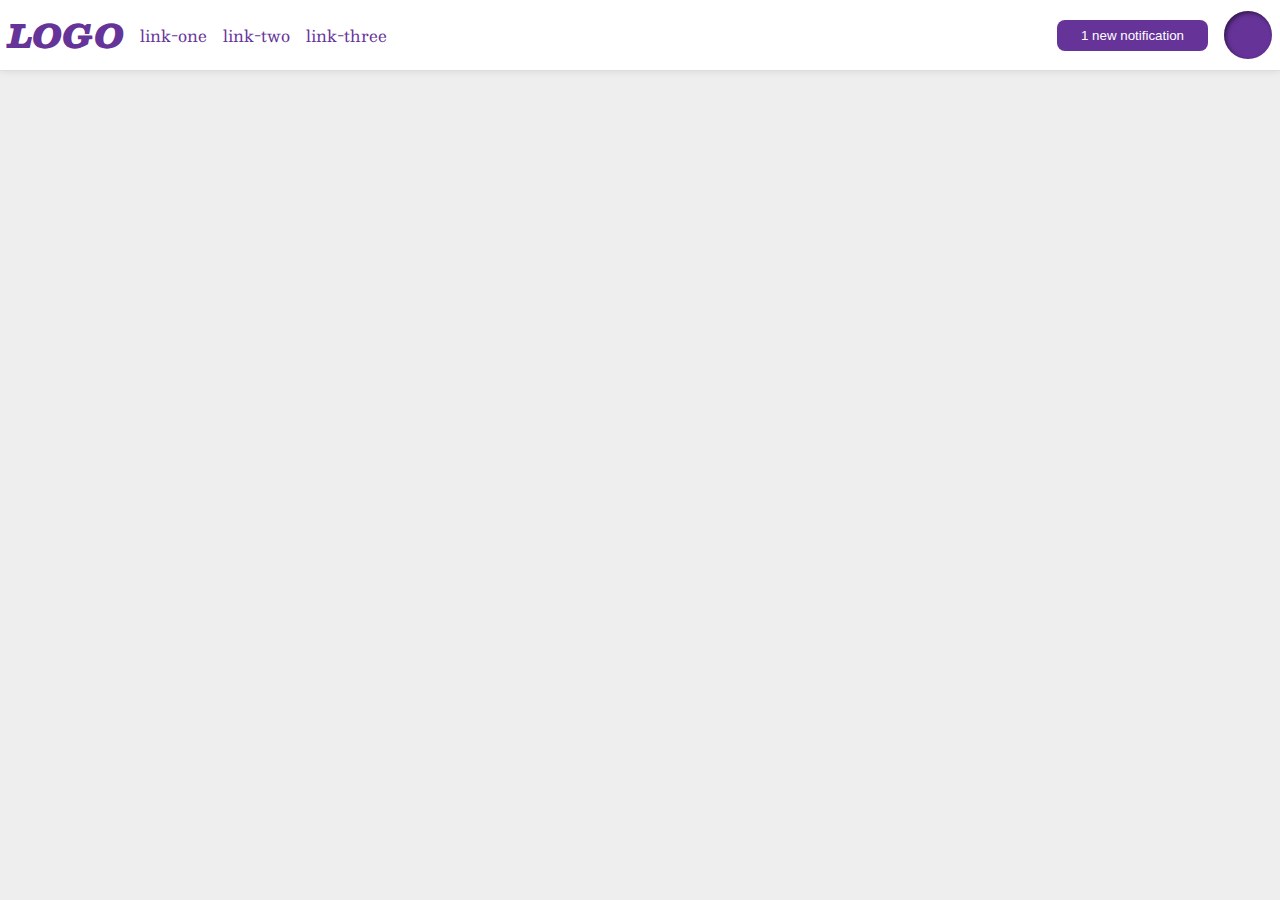
<file: flex/03-flex-header-2/index.html>
<!DOCTYPE html>
<html lang="en">
<head>
  <meta charset="UTF-8">
  <meta http-equiv="X-UA-Compatible" content="IE=edge">
  <meta name="viewport" content="width=device-width, initial-scale=1.0">
  <title>Flex Header 2</title>
  <link rel="stylesheet" href="style.css">
</head>
<body>
  <div class="header">
   <div class="left">
      <div class="logo">
        LOGO
      </div>
      <ul class="links">
        <li><a href="google.com">link-one</a></li>
        <li><a href="google.com">link-two</a></li>
        <li><a href="google.com">link-three</a></li>
      </ul>
    </div>
    <div class="right">
      <button class="notifications">
        1 new notification
      </button>
      <div class="profile-image"></div>
    </div>
  </div>
</body>
</html>
</file>
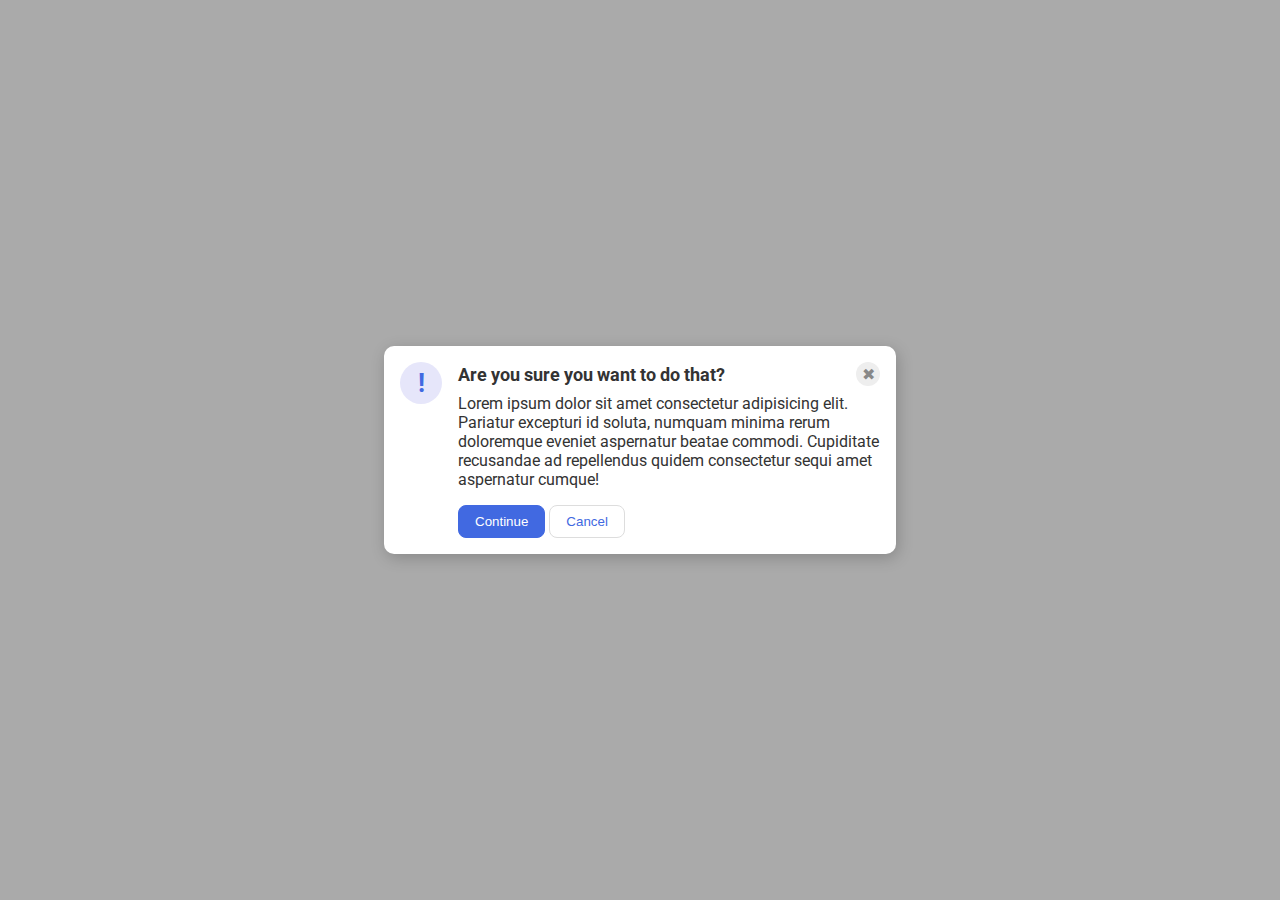
<file: flex/05-flex-modal/index.html>
<!DOCTYPE html>
<html lang="en">
<head>
  <meta charset="UTF-8">
  <meta http-equiv="X-UA-Compatible" content="IE=edge">
  <meta name="viewport" content="width=device-width, initial-scale=1.0">
  <link rel="stylesheet" href="style.css">
  <title>Modal</title>
</head>
<body>
  <div class="modal">
    <div class="icon">!</div>
    <div class="container">
      <div class="header">Are you sure you want to do that?
        <div class="close-button">✖</div>
      </div>
      <div class="text">Lorem ipsum dolor sit amet consectetur adipisicing elit. Pariatur excepturi id soluta, numquam minima rerum doloremque eveniet aspernatur beatae commodi. Cupiditate recusandae ad repellendus quidem consectetur sequi amet aspernatur cumque!</div>
      <button class="continue">Continue</button>
      <button class="cancel">Cancel</button>
    </div>
  </div>
</body>
</html>
</file>
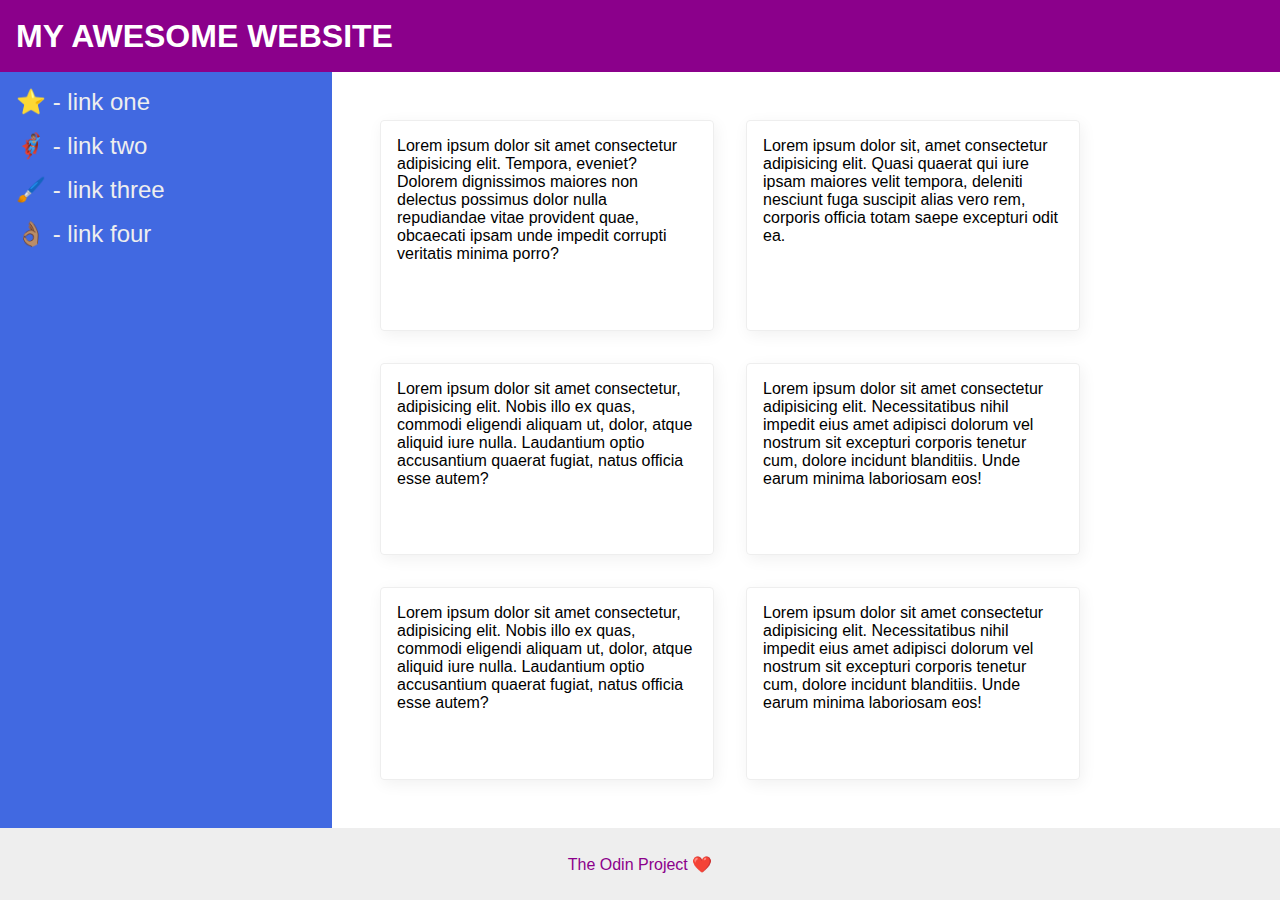
<file: flex/07-flex-layout-2/index.html>
<!DOCTYPE html>
<html lang="en">
<head>
  <meta charset="UTF-8">
  <meta http-equiv="X-UA-Compatible" content="IE=edge">
  <meta name="viewport" content="width=device-width, initial-scale=1.0">
  <title>The Holy Grail</title>
  <link rel="stylesheet" href="style.css">
</head>
<body>
  <div class="header">
    MY AWESOME WEBSITE
  </div>
  <div class="content">
  <div class="sidebar">
    <ul>
      <li><a href="google.com">⭐ - link one</a></li>
      <li><a href="google.com">🦸🏽‍♂️ - link two</a></li>
      <li><a href="google.com">🖌️ - link three</a></li>
      <li><a href="google.com">👌🏽 - link four</a></li>
    </ul>
  </div>
 <div class="container-cards">
  <div class="card">Lorem ipsum dolor sit amet consectetur adipisicing elit. Tempora, eveniet? Dolorem dignissimos maiores non delectus possimus dolor nulla repudiandae vitae provident quae, obcaecati ipsam unde impedit corrupti veritatis minima porro?</div>
  <div class="card">Lorem ipsum dolor sit, amet consectetur adipisicing elit. Quasi quaerat qui iure ipsam maiores velit tempora, deleniti nesciunt fuga suscipit alias vero rem, corporis officia totam saepe excepturi odit ea.</div>
  <div class="card">Lorem ipsum dolor sit amet consectetur, adipisicing elit. Nobis illo ex quas, commodi eligendi aliquam ut, dolor, atque aliquid iure nulla. Laudantium optio accusantium quaerat fugiat, natus officia esse autem?</div>
  <div class="card">Lorem ipsum dolor sit amet consectetur adipisicing elit. Necessitatibus nihil impedit eius amet adipisci dolorum vel nostrum sit excepturi corporis tenetur cum, dolore incidunt blanditiis. Unde earum minima laboriosam eos!</div>
  <div class="card">Lorem ipsum dolor sit amet consectetur, adipisicing elit. Nobis illo ex quas, commodi eligendi aliquam ut, dolor, atque aliquid iure nulla. Laudantium optio accusantium quaerat fugiat, natus officia esse autem?</div>
  <div class="card">Lorem ipsum dolor sit amet consectetur adipisicing elit. Necessitatibus nihil impedit eius amet adipisci dolorum vel nostrum sit excepturi corporis tenetur cum, dolore incidunt blanditiis. Unde earum minima laboriosam eos!</div>
 </div>
</div> 
  <div class="footer">
    The Odin Project ❤️
  </div>
</body>
</html>
</file>
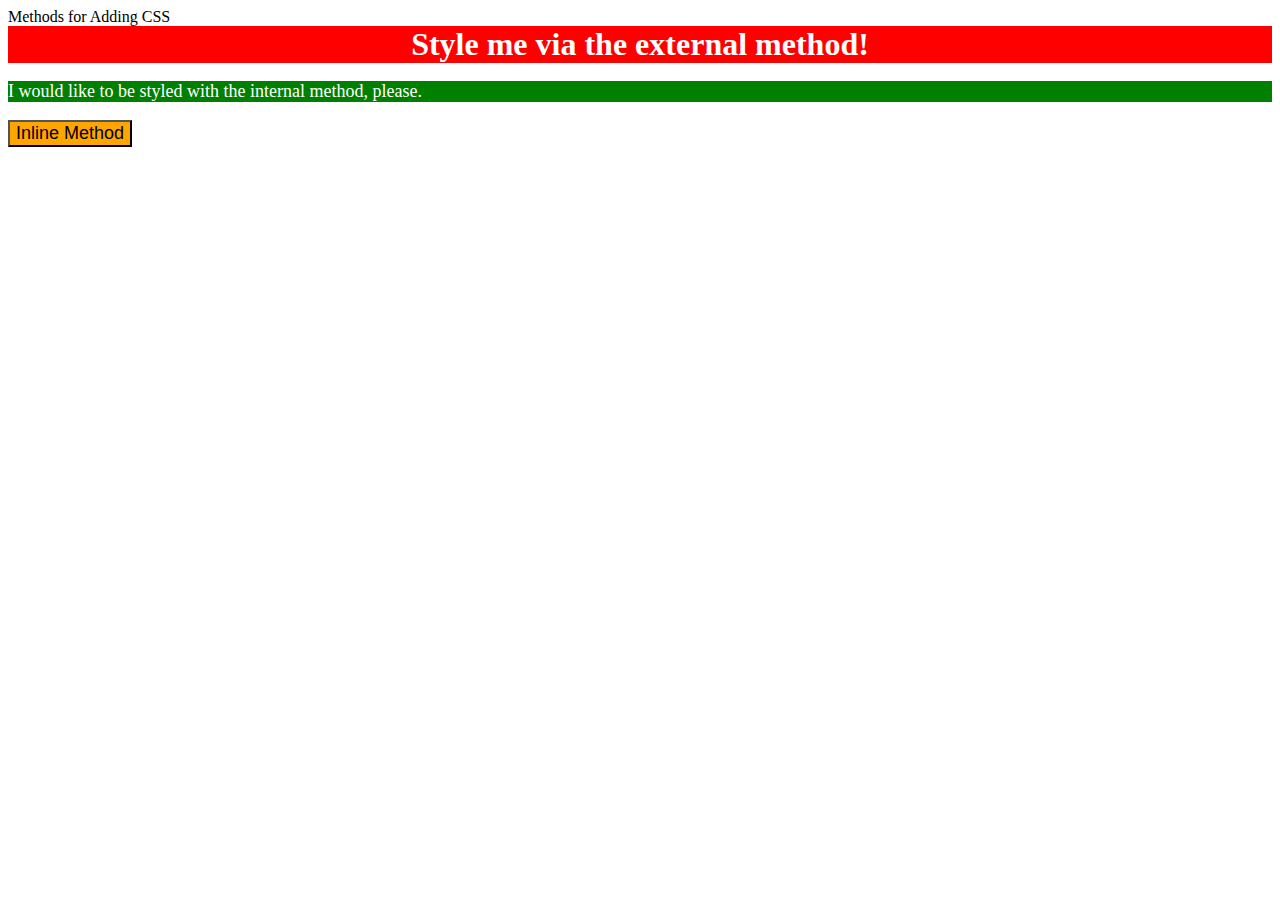
<file: foundations/01-css-methods/index.html>
<!DOCTYPE html>
<html lang="en">

 <head>
  <meta charset="UTF-8">
  <meta http-equiv="X-UA-Compatible" content="IE=edge">
  <meta name="viewport" content="width=device-width, initial-scale=1.0">
  <link rel="stylesheet" href="./css/styles.css"
  <title>Methods for Adding CSS</title>

  <style>
    p {
      color: white;
      background-color: green;
      font-size: 18px;
    }
  </style>
  
 </head>

<body>
   <div>Style me via the external method!</div>
   <p>I would like to be styled with the internal method, please.</p>
   <button style="background-color: orange; font-size: 18px;">Inline Method</button>
</body>
</html>
</file>
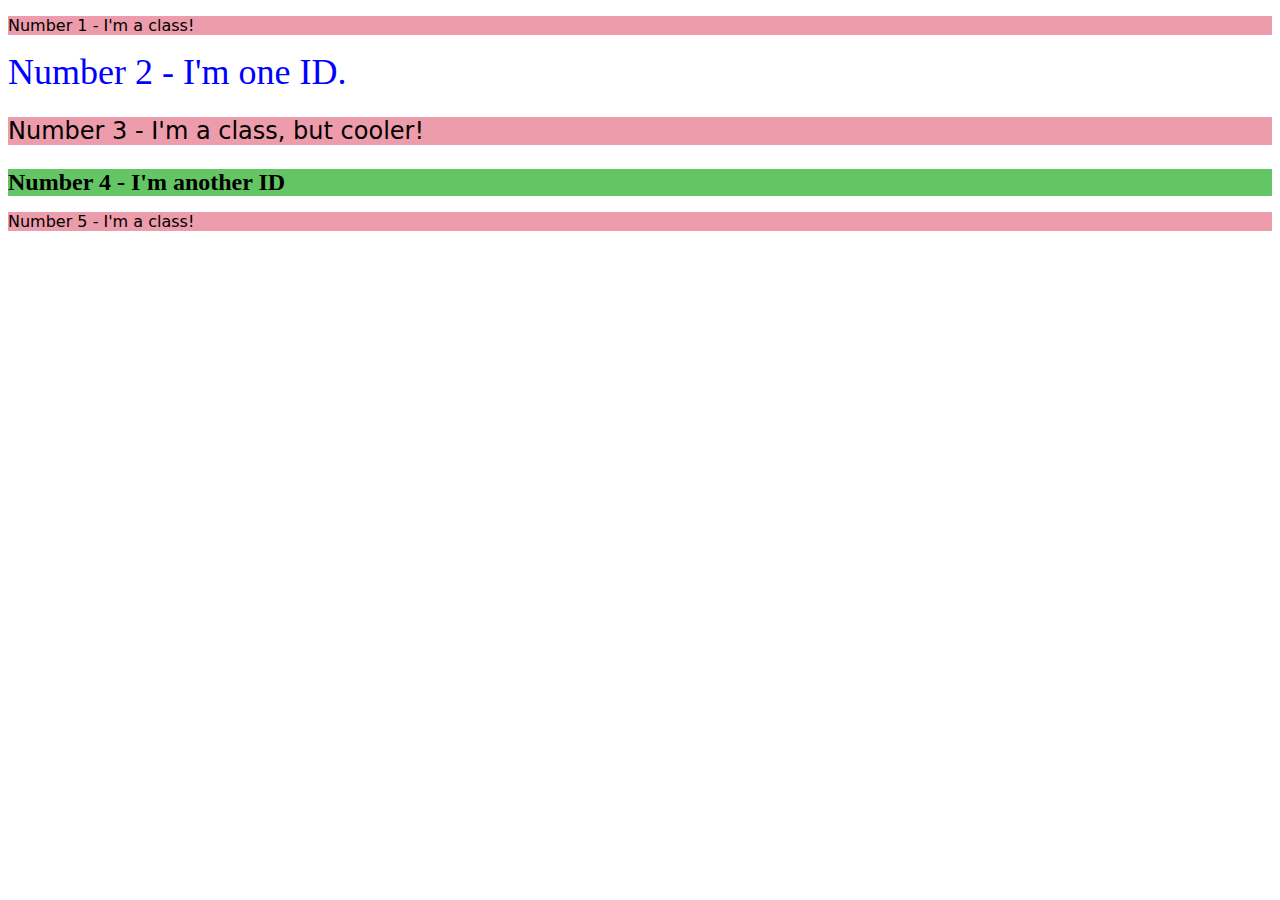
<file: foundations/02-class-id-selectors/index.html>
<!DOCTYPE html>
<html lang="en">
<head>
  <meta charset="UTF-8">
  <meta http-equiv="X-UA-Compatible" content="IE=edge">
  <meta name="viewport" content="width=device-width, initial-scale=1.0">
  <title>Class and ID Selectors</title>
  <link rel="stylesheet" href="style.css">
</head>

<body>
  <p class="oddnumber1">Number 1 - I'm a class!</p>
  <div id="number2">Number 2 - I'm one ID.</div>
  <p class="oddnumber1 oddnumber2">Number 3 - I'm a class, but cooler!</p>
  <div id="number4">Number 4 - I'm another ID</div>
  <p class="oddnumber1">Number 5 - I'm a class!</p>
</body>
</html>
</file>
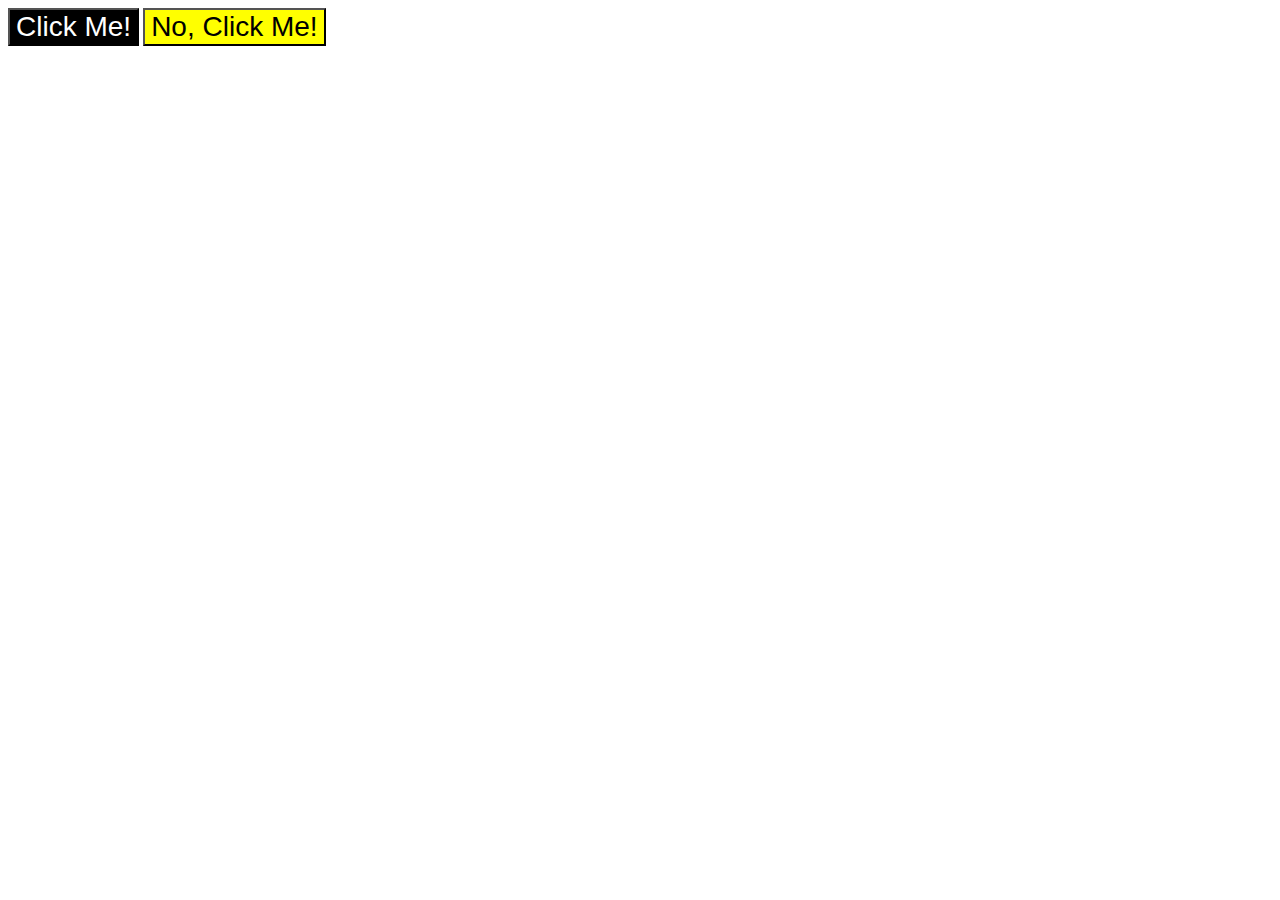
<file: foundations/03-grouping-selectors/index.html>
<!DOCTYPE html>
<html lang="en">
<head>
  <meta charset="UTF-8">
  <meta http-equiv="X-UA-Compatible" content="IE=edge">
  <meta name="viewport" content="width=device-width, initial-scale=1.0">
  <title>Grouping Selectors</title>
  <link rel="stylesheet" href="style.css">
</head>
<body>
  <button class="first">Click Me!</button>
  <button class="second">No, Click Me!</button>
</body>
</html>
</file>
<file: flex/03-flex-header-2/style.css>
/* this is some magical font-importing.  
you'll learn about it later. */
@import url('https://fonts.googleapis.com/css2?family=Besley:ital,wght@0,400;1,900&display=swap');

body {
  margin: 0;
  background: #eee;
  font-family: Besley, serif;
}

.header {
  background: white;
  border-bottom: 1px solid #ddd;
  box-shadow: 0 0 8px rgba(0,0,0,.1);
  display: flex;
  justify-content: space-between;
  padding: 8px;
}

.profile-image {
  background: rebeccapurple;
  box-shadow: inset 2px 2px 4px rgba(0,0,0,.5);
  border-radius: 50%;
  width: 48px;
  height:  48px;
}

.logo {
  color: rebeccapurple;
  font-size: 32px;
  font-weight: 900;
  font-style: italic;
}

button {
  border: none;
  border-radius: 8px;
  background: rebeccapurple;
  color: white;
  padding: 8px 24px;
}

a {
  /* this removes the line under our links */
  text-decoration: none;
  color: rebeccapurple;
}

ul {
  list-style-type: none;
  display: flex;
  margin: 0;
  padding: 0;
  gap: 16px;
}

.left, .right {
  display: flex;
  align-items: center;
  gap: 16px;
}
</file>
<file: flex/05-flex-modal/style.css>
@import url('https://fonts.googleapis.com/css2?family=Roboto:wght@400;700&display=swap');

html, body {
  height: 100%;
}

body {
  font-family: Roboto, sans-serif;
  margin: 0;
  background: #aaa;
  color: #333;
  /* I'll give you this one for free */
  display: flex;
  align-items: center;
  justify-content: center;
}

.modal {
  background: white;
  width: 480px;
  border-radius: 10px;
  box-shadow: 2px 4px 16px rgba(0,0,0,.2);
  display: flex;
  gap: 16px;
  padding: 16px;
}

.icon {
  color: royalblue;
  font-size: 26px;
  font-weight: 700;
  background: lavender;
  width: 42px;
  height: 42px;
  border-radius: 50%;
  display: flex;
  align-items: center;
  justify-content: center;
  /* this keeps the icon from getting smashed by the text */
  flex-shrink: 0;
}

.close-button {
  background: #eee;
  border-radius: 50%;
  color: #888;
  font-weight: 400;
  font-size: 16px;
  height: 24px;
  width: 24px;
  display: flex;
  align-items: center;
  justify-content: center;
}

.header {
  display: flex;
  align-items: center;
  justify-content: space-between;
  font-size: 18px;
  font-weight: 700;
  margin-bottom: 8px;
}

.text {
  margin-bottom: 16px;
}

button {
  padding: 8px 16px;
  border-radius: 8px;
}

button.continue {
  background: royalblue;
  border: 1px solid royalblue;
  color: white;
}

button.cancel {
  background: white;
  border: 1px solid #ddd;
  color: royalblue;
}
</file>
<file: flex/07-flex-layout-2/style.css>
body {
  font-family: -apple-system, BlinkMacSystemFont, 'Segoe UI', Roboto, Oxygen, Ubuntu, Cantarell, 'Open Sans', 'Helvetica Neue', sans-serif;
  margin: 0;
  min-height: 100vh;
  display: flex;
  flex-direction: column;
}

.header {
  display: flex;
  align-items: center;
  padding: 0 16px;
  font-size: 32px;
  font-weight: 900;
  height: 72px;
  background: darkmagenta;
  color: white;
}

.footer {
  display: flex;
  justify-content:center;
  align-items: center;
  height: 72px;
  background: #eee;
  color: darkmagenta;

}

.content {
  display: flex;
  flex: 1;
}

ul {
  list-style-type: none;
  padding: 0;
  margin: 0;
}

li {
  margin-bottom: 16px;
}

a {
  text-decoration: none;
  color: #eee;
  font-size: 24px;
}

.sidebar {
  width: 300px;
  background: royalblue;
  flex-shrink: 0;
  padding: 16px;
}

.container-cards {
  display: flex;
  flex-wrap: wrap;
  padding: 32px;
}

.card {
  border: 1px solid #eee;
  box-shadow: 2px 4px 16px rgba(0,0,0,.06);
  border-radius: 4px;
  padding: 16px;
  margin: 16px;
  width: 300px;
}
</file>
<file: foundations/01-css-methods/css/styles.css>
div {
    color: white;
    background-color: red;
    text-align: center;
    font-size: 32px;
    font-weight: bold;
}
</file>
<file: foundations/02-class-id-selectors/style.css>
.oddnumber1 {
    background-color: rgb(236, 156, 170);
    font-family: Verdana, DejaVu Sans, sans-serif;
}

.oddnumber2 {
    font-size: 24px;
}

#number2 {
    color: blue; 
    font-size: 36px;
}

#number4 {
    background-color: rgb(100, 197, 100);
    font-size: 24px;
    font-weight: bold;
}
</file>
<file: foundations/03-grouping-selectors/style.css>
.first,
.second {
font-family: Helvetica, "Times New Roman", sans-serif;
font-size: 28px;
}

.first {
    background-color: rgb(0, 0, 0);
    color: white;
}

.second {
    background-color: yellow;
}
</file>
